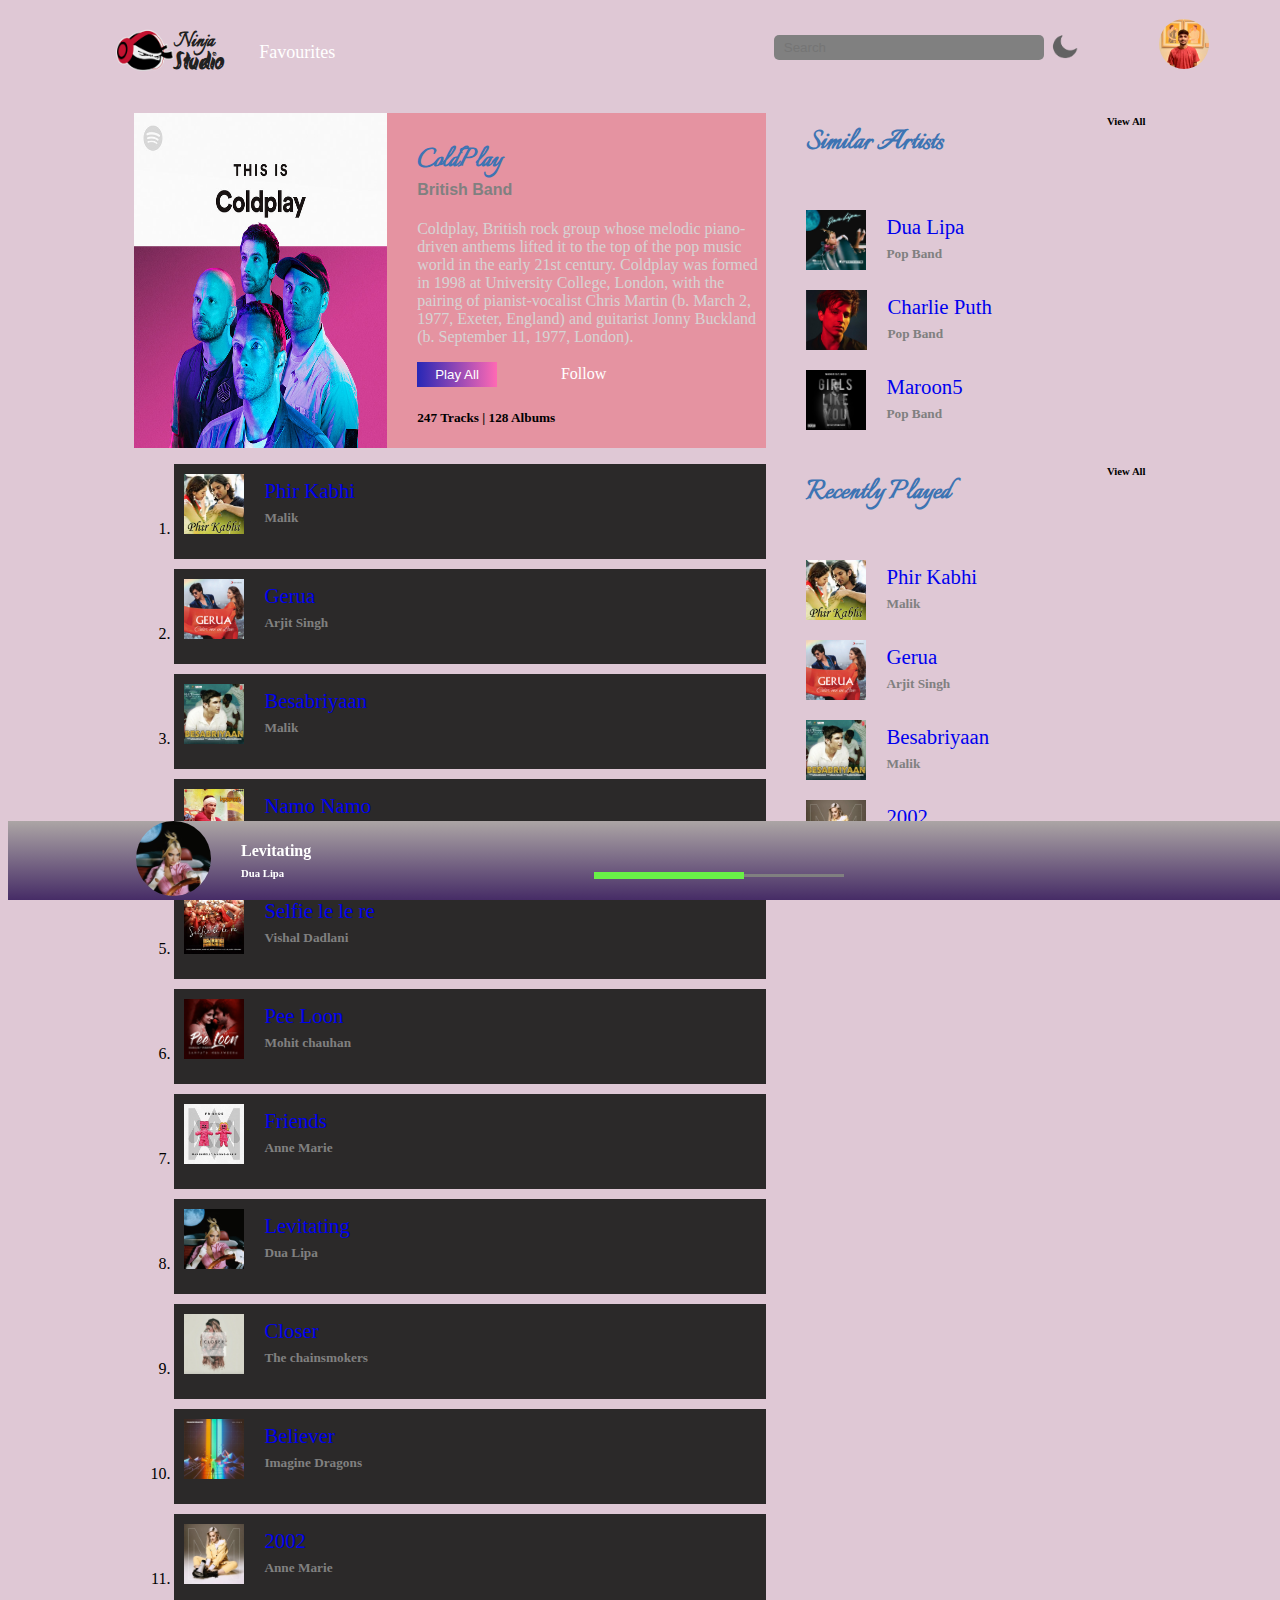
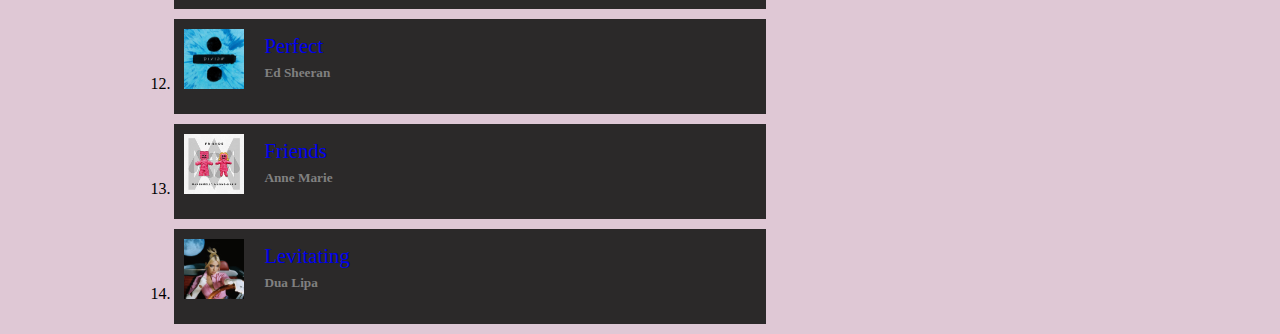
<file: index2.html>
<!DOCTYPE html>
<html lang="en">

<head>
    <meta charset="UTF-8">
    <meta http-equiv="X-UA-Compatible" content="IE=edge">
    <meta name="viewport" content="width=device-width, initial-scale=1.0">
    <link rel="stylesheet" href="style2.css">
    <link rel="stylesheet" href="https://use.fontawesome.com/releases/v5.5.0/css/all.css"
        integrity="sha384-B4dIYHKNBt8Bc12p+WXckhzcICo0wtJAoU8YZTY5qE0Id1GSseTk6S+L3BlXeVIU" crossorigin="anonymous">
    <title>Document</title>
</head>

<body>
    <!-- Navbar -->
    <nav class="navbar">
        <ul class="logo-right" style="list-style-type:none;">
            <li><span><img src="image/logo.png" height="50px"></span></li>
            <li class="ns">
                <div class="ninja">Ninja</div>
                <div class="studio">Studio</div>
            </li>
            <li class="fav"><a href="#"><span><i class="fas fa-heart logo-white"></i></span><span
                        class="fav-text">Favourites</span></a>
            </li>
        </ul>


        <div>
            <div class="search-container">
                <i class="fas fa-search logo-gray"></i>
                <input type="text" placeholder="Search" class="input-field">
                <i class="fas fa-microphone logo-gray"></i>
            </div>
        </div>
        <span class="bell"><a href="#"><i class="fas fa-bell logo-white"></i></a></span>
        <img src="moon.png" id="icon">
        <span><a href="#"><img class="user-img" src="image/Nikhil.jpg" height="50px"></a></span>

    </nav>

    <div class="main-container">
        <img src="image/Artists/Coldplay.jfif">
        <div class="albums-details">
            <h2>ColdPlay</h2>
            <h4>British Band</h4>
            <p>Coldplay, British rock group whose melodic piano-driven anthems lifted it to the top of the pop music
                world in the early 21st century.

                Coldplay was formed in 1998 at University College, London, with the pairing of pianist-vocalist Chris
                Martin (b. March 2, 1977, Exeter, England) and guitarist Jonny Buckland (b. September 11, 1977, London).
            </p>

            <span><button type="button">Play All</button></span>
            <span class="follow">Follow</span>
            <h5>247 Tracks | 128 Albums </h5>
        </div>
    </div>

    <!-- playlist -->
    <div class="playlist">
        <ul style="list-style-type: num;">
            <li><a href="#">
                    <div class="playlist-card">
                        <span><img src="image/Hindi/phir-kabhi.jpg"></span>
                        <div class="text"><span class="playlist-first-line">Phir Kabhi</span>
                            <h5 class="playlist-second-line">Malik</h5>
                        </div>
                        <div class="playlist-heart"><i class="fas fa-heart"></i><i class="fas fa-plus"></i></div>
                    </div>

                </a></li>
            <li><a href="#">
                    <div class="playlist-card">
                        <img src="image/Hindi/Geerua.jfif">
                        <div class="text"><span class="playlist-first-line">Gerua</span>
                            <h5 class="playlist-second-line">Arjit Singh</h5>
                        </div>
                        <div class="playlist-heart"><i class="fas fa-heart"></i><i class="fas fa-plus"></i></div>
                    </div>
                </a></li>
            <li><a href="#">
                    <div class="playlist-card">
                        <img src="image/Hindi/Besabriyaan.jpg">
                        <div class="text"><span class="playlist-first-line">Besabriyaan</span>
                            <h5 class="playlist-second-line">Malik</h5>
                        </div>
                        <div class="playlist-heart"><i class="fas fa-heart"></i><i class="fas fa-plus"></i></div>
                    </div>
                </a></li>
            <li><a href="#">
                    <div class="playlist-card">
                        <img src="image/Hindi/Namo-namo.jpg">
                        <div class="text"><span class="playlist-first-line">Namo Namo</span>
                            <h5 class="playlist-second-line">Malik</h5>
                        </div>
                        <div class="playlist-heart"><i class="fas fa-heart"></i><i class="fas fa-plus"></i></div>
                    </div>
                </a></li>
            <li><a href="#">
                    <div class="playlist-card">
                        <img src="image/Hindi/Selfie.jpg">
                        <div class="text"><span class="playlist-first-line">Selfie le le re</span>
                            <h5 class="playlist-second-line">Vishal Dadlani</h5>
                        </div>
                        <div class="playlist-heart"><i class="fas fa-heart"></i><i class="fas fa-plus"></i></div>
                    </div>
                </a></li>
            <li><a href="#">
                    <div class="playlist-card">
                        <img src="image/Hindi/Pee-loon.jpg">
                        <div class="text"><span class="playlist-first-line">Pee Loon</span>
                            <h5 class="playlist-second-line">Mohit chauhan</h5>
                        </div>
                        <div class="playlist-heart"><i class="fas fa-heart"></i><i class="fas fa-plus"></i></div>
                    </div>
                </a></li>
            <li><a href="#">
                    <div class="playlist-card">
                        <img src="image/English/friends.jpg">
                        <div class="text"><span class="playlist-first-line">Friends</span>
                            <h5 class="playlist-second-line">Anne Marie</h5>
                        </div>
                        <div class="playlist-heart"><i class="fas fa-heart"></i><i class="fas fa-plus"></i></div>
                    </div>
                </a></li>
            <li><a href="#">
                    <div class="playlist-card">
                        <img src="image/English/Levitating.jfif">
                        <div class="text"><span class="playlist-first-line">Levitating</span>
                            <h5 class="playlist-second-line">Dua Lipa</h5>
                        </div>
                        <div class="playlist-heart"><i class="fas fa-heart"></i><i class="fas fa-plus"></i></div>
                    </div>
                </a></li>
            <li><a href="#">
                    <div class="playlist-card">
                        <img src="image/English/Closer.png">
                        <div class="text"><span class="playlist-first-line">Closer</span>
                            <h5 class="playlist-second-line">The chainsmokers</h5>
                        </div>
                        <div class="playlist-heart"><i class="fas fa-heart"></i><i class="fas fa-plus"></i></div>
                    </div>
                </a></li>
            <li><a href="#">
                    <div class="playlist-card">
                        <img src="image/English/Believer.jpg">
                        <div class="text"><span class="playlist-first-line">Believer</span>
                            <h5 class="playlist-second-line">Imagine Dragons</h5>
                        </div>
                        <div class="playlist-heart"><i class="fas fa-heart"></i><i class="fas fa-plus"></i></div>
                    </div>
                </a></li>
            <li><a href="#">
                    <div class="playlist-card">
                        <img src="image/English/2002.webp">
                        <div class="text"><span class="playlist-first-line">2002</span>
                            <h5 class="playlist-second-line">Anne Marie</h5>
                        </div>
                        <div class="playlist-heart"><i class="fas fa-heart"></i><i class="fas fa-plus"></i></div>
                    </div>
                </a></li>
            <li><a href="#">
                    <div class="playlist-card">
                        <img src="image/English/Perfect.jfif">
                        <div class="text"><span class="playlist-first-line">Perfect</span>
                            <h5 class="playlist-second-line">Ed Sheeran</h5>
                        </div>
                        <div class="playlist-heart"><i class="fas fa-heart"></i><i class="fas fa-plus"></i></div>
                    </div>
                </a></li>
            <li><a href="#">
                    <div class="playlist-card">
                        <img src="image/English/friends.jpg">
                        <div class="text"><span class="playlist-first-line">Friends</span>
                            <h5 class="playlist-second-line">Anne Marie</h5>
                        </div>
                        <div class="playlist-heart"><i class="fas fa-heart"></i><i class="fas fa-plus"></i></div>
                    </div>
                </a></li>
            <li><a href="#">
                    <div class="playlist-card">
                        <img src="image/English/Levitating.jfif">
                        <div class="text"><span class="playlist-first-line">Levitating</span>
                            <h5 class="playlist-second-line">Dua Lipa</h5>
                        </div>
                        <div class="playlist-heart"><i class="fas fa-heart"></i><i class="fas fa-plus"></i></div>
                    </div>
                </a></li>
        </ul>
    </div>

    <!-- Similar Artists -->
    <div class="similar-artists">
        <div class="Artists-heading">
            <h3>Similar Artists</h3>
            <h6>View All</h6>
        </div>
        <div class="playlist1">
            <ul style="list-style-type:none ;">
                <li><a href="#">
                    <div class="playlist1-card">
                        <span><img src="image/Dua_lipa.jpg"></span>
                        <div class="text"><span class="playlist-first-line">Dua Lipa</span>
                            <h5 class="playlist-second-line">Pop Band</h5>
                        </div>
                        <div class="playlist-dot"><i class="fas fa-ellipsis-h"></i></div>
                    </div>
                </a></li>
            <li><a href="#">
                    <div class="playlist1-card">
                        <img src="image/Artists/charlie_puth.png">
                        <div class="text"><span class="playlist-first-line">Charlie Puth</span>
                            <h5 class="playlist-second-line">Pop Band</h5>
                        </div>
                        <div class="playlist-dot"><i class="fas fa-ellipsis-h"></i></div>
                    </div>
                </a></li>
            <li><a href="#">
                    <div class="playlist1-card">
                        <img src="image/Maroon5.jpg">
                        <div class="text"><span class="playlist-first-line">Maroon5</span>
                            <h5 class="playlist-second-line">Pop Band</h5>
                        </div>
                        <div class="playlist-dot"><i class="fas fa-ellipsis-h"></i></div>
                    </div>
                </a></li>
            </ul>
        </div>
    </div>

    <!-- Recently Played -->

    <div class="recently-played">
        <div class="Artists-heading">
            <h3>Recently Played</h3>
            <h6>View All</h6>
        </div>
        <div class="playlist1">
            <ul style="list-style-type:none ;">
                <li><a href="#">
                    <div class="playlist1-card">
                        <span><img src="image/Hindi/phir-kabhi.jpg"></span>
                        <div class="text"><span class="playlist-first-line">Phir Kabhi</span>
                            <h5 class="playlist-second-line">Malik</h5>
                        </div>
                        <div class="playlist-dot"><i class="fas fa-heart"></i></div>
                    </div>
                </a></li>
            <li><a href="#">
                    <div class="playlist1-card">
                        <img src="image/Hindi/Geerua.jfif">
                        <div class="text"><span class="playlist-first-line">Gerua</span>
                            <h5 class="playlist-second-line">Arjit Singh</h5>
                        </div>
                        <div class="playlist-dot"><i class="fas fa-heart"></i></div>
                    </div>
                </a></li>
            <li><a href="#">
                    <div class="playlist1-card">
                        <img src="image/Hindi/Besabriyaan.jpg">
                        <div class="text"><span class="playlist-first-line">Besabriyaan</span>
                            <h5 class="playlist-second-line">Malik</h5>
                        </div>
                        <div class="playlist-dot"><i class="fas fa-heart"></i></div>
                    </div>
                </a></li>
                <li><a href="#">
                    <div class="playlist1-card">
                        <img src="image/English/2002.webp">
                        <div class="text"><span class="playlist-first-line">2002</span>
                            <h5 class="playlist-second-line">Anne Marie</h5>
                        </div>
                        <div class="playlist-dot"><i class="fas fa-heart"></i></div>
                    </div>
                </a></li>
                <li><a href="#">
                    <div class="playlist1-card">
                        <img src="image/Hindi/Geerua.jfif">
                        <div class="text"><span class="playlist-first-line">Geerua</span>
                            <h5 class="playlist-second-line">Arjit Singh</h5>
                        </div>
                        <div class="playlist-dot"><i class="fas fa-heart"></i></div>
                    </div>
                </a></li>
                <li><a href="#">
                    <div class="playlist1-card">
                        <img src="image/English/Closer.png">
                        <div class="text"><span class="playlist-first-line">Closer</span>
                            <h5 class="playlist-second-line">Chainsmokers</h5>
                        </div>
                        <div class="playlist-dot"><i class="fas fa-heart"></i></div>
                    </div>
                </a></li>
                <li><a href="#">
                    <div class="playlist1-card">
                        <img src="image/English/friends.jpg">
                        <div class="text"><span class="playlist-first-line">Friends</span>
                            <h5 class="playlist-second-line">Anne Marie</h5>
                        </div>
                        <div class="playlist-dot"><i class="fas fa-heart"></i></div>
                    </div>
                </a></li>
                <li><a href="#">
                    <div class="playlist1-card">
                        <span><img src="image/Hindi/phir-kabhi.jpg"></span>
                        <div class="text"><span class="playlist-first-line">Phir Kabhi</span>
                            <h5 class="playlist-second-line">Malik</h5>
                        </div>
                        <div class="playlist-dot"><i class="fas fa-heart"></i></div>
                    </div>
                </a></li>
            <li><a href="#">
                    <div class="playlist1-card">
                        <img src="image/Hindi/Geerua.jfif">
                        <div class="text"><span class="playlist-first-line">Gerua</span>
                            <h5 class="playlist-second-line">Arjit Singh</h5>
                        </div>
                        <div class="playlist-dot"><i class="fas fa-heart"></i></div>
                    </div>
                </a></li>
            <li><a href="#">
                    <div class="playlist1-card">
                        <img src="image/Hindi/Besabriyaan.jpg">
                        <div class="text"><span class="playlist-first-line">Besabriyaan</span>
                            <h5 class="playlist-second-line">Malik</h5>
                        </div>
                        <div class="playlist-dot"><i class="fas fa-heart"></i></div>
                    </div>
                </a></li>
                <li><a href="#">
                    <div class="playlist1-card">
                        <img src="image/English/2002.webp">
                        <div class="text"><span class="playlist-first-line">2002</span>
                            <h5 class="playlist-second-line">Anne Marie</h5>
                        </div>
                        <div class="playlist-dot"><i class="fas fa-heart"></i></div>
                    </div>
                </a></li>
                <li><a href="#">
                    <div class="playlist1-card">
                        <img src="image/Hindi/Geerua.jfif">
                        <div class="text"><span class="playlist-first-line">Geerua</span>
                            <h5 class="playlist-second-line">Arjit Singh</h5>
                        </div>
                        <div class="playlist-dot"><i class="fas fa-heart"></i></div>
                    </div>
                </a></li>
                <li><a href="#">
                    <div class="playlist1-card">
                        <img src="image/English/Closer.png">
                        <div class="text"><span class="playlist-first-line">Closer</span>
                            <h5 class="playlist-second-line">Chainsmokers</h5>
                        </div>
                        <div class="playlist-dot"><i class="fas fa-heart"></i></div>
                    </div>
                </a></li>
                <li><a href="#">
                    <div class="playlist1-card">
                        <img src="image/English/friends.jpg">
                        <div class="text"><span class="playlist-first-line">Friends</span>
                            <h5 class="playlist-second-line">Anne Marie</h5>
                        </div>
                        <div class="playlist-dot"><i class="fas fa-heart"></i></div>
                    </div>
                </a></li>
                
            </ul>
        </div>
    </div>



    <!-- footer -->


    <footer class="controller">
        <div class="song-detail">
            <div class="song-detail-image">
                <img src="image/English/Levitating.jfif" height="75px" width="75px">
            </div>
            <div class="song-detail-name">
                <div>
                    <h4>Levitating</h4>
                    <h6>Dua Lipa</h6>
                </div>
            </div>
            <div class="song-detail-icon">
                <span><i class="far fa-heart"></i></span>
                <span><i class="fas fa-ban"></i></span>
            </div>
        </div>
        <div class="song-duration">
            <div class="icon-controller">
                <span><a href=""><i class="fas fa-step-backward"></i></a></span>
                <span><a href="#"><i id="play" class="fas fa-play"
                            onClick="document.getElementById('Levitating_song_play').play(); return false;"></i></a></span>
                <span><a href=""><i class="fas fa-step-forward"></i></a></span>
            </div>
            <div class="control">
            </div>

            <div class="current">
            </div>

        </div>
        <div class="volume-controller">
            <span><i class="fas fa-list-ul"></i></span>
            <span><i class="fas fa-desktop"></i></span>
            <span><i class="fas fa-volume-up"></i></span>
            
                <div class="volume-control">

                </div>
                <div class="volume-current">

                </div>
        </div>
    </footer>

    <script>


        var icon = document.getElementById("icon");
        icon.onclick = function () {
            document.body.classList.toggle("dark-theme");

            if (document.body.classList.contains("dark-theme")) {
                icon.src = "sun.png";
            } else {
                icon.src = "moon.png";
            }
        }
    </script>
</body>

</html>
</file>
<file: style2.css>
@import url("https://fonts.googleapis.com/css2?family=Italianno&display=swap");
@import url("https://fonts.googleapis.com/css2?family=Akronim&display=swap");
@keyframes rotate {
  from {
    transform: rotate(0deg);
  }

  to {
    transform: rotate(360deg);
  }
}

@keyframes color {
  form {
    color: rgb(61, 116, 179);
  }

  20% {
    color: rgb(39, 84, 136);
  }

  40% {
    color: rgb(87, 61, 179);
  }

  60% {
    color: rgb(142, 61, 179);
  }

  80% {
    color: rgb(179, 61, 150);
  }

  to {
    color: rgb(109, 36, 91);
  }
}

:root {
  --primary-color: #dfc8d5;
  --secondary-color: #212121;
}

body {
  background: var(--primary-color);
  overflow-x: hidden;
}

.navbar {
  display: flex;
  flex-direction: row;
  justify-content: flex-end;
  width: 90%;
  margin: 10px 5%;
  line-height: 2rem;
}

.ns {
  display: flex;
  flex-direction: column;
  color: var(--secondary-color);
}

.ninja {
  height: 25px;
  font-family: "Italianno", cursive;
  font-weight: bold;
  font-size: x-large;
}

.studio {
  height: 25px;
  margin-top: -5px;
  font-weight: bold;
  font-size: x-large;
  font-family: "Akronim", cursive;
}

.fav {
  margin-left: 35px;
  margin-top: 10px;
  font-family: cursive;
  text-decoration-line: none;
}

.fav-text {
  text-decoration-line: none;
  font-size: large;
  color: rgb(255, 255, 255);
}

.search-container {
  background-color: gray;
  padding: 0 5px;
  line-height: 1.5rem;
  border-radius: 5px;
  margin-top: 25px;
  margin-right: 55px;
}

.input-field {
  background-color: transparent;
  border: 0;
  color: var(--secondary-color);
  width: 250px;
  padding: 5px;
}

.user-img {
  border-radius: 50%;
  margin-top: 9px;
}

.logo-right {
  margin-right: auto;
  display: flex;
}

.logo-white {
  color: var(--secondary-color);
}

.logo-gray {
  color: rgb(189, 189, 189);
}

.bell {
  margin-top: 22px;
  margin-right: -50px;
}
#icon {
  width: 30px;
  height: 30px;
  cursor: pointer;
  margin-top: 22px;
  margin-right: 80px;
}

.dark-theme {
  --primary-color: #000106;
  --secondary-color: #fff;
}

/* Main Container */
.main-container {
  width: 50%;
  margin-left: 10%;
  display: flex;
  background-color: rgb(229, 147, 161);
}

.main-container img {
  width: 40%;
}

.albums-details {
  margin-left: 30px;
}

.main-container h2,
h3 {
  font-family: "Italianno", cursive;
  color: rgb(61, 116, 179);
  animation: color 2.5s infinite ease-in-out alternate;
  font-size: 2rem;
}

.main-container h4 {
  font-family: "Gill Sans", "Gill Sans MT", Calibri, "Trebuchet MS", sans-serif;
  color: gray;
  font-size: 1rem;
  margin-top: -25px;
}
.albums-detail h5 {
  color: white;
}

a {
  text-decoration: none;
}

.main-container p {
  font-family: Cambria, Cochin, Georgia, Times, "Times New Roman", serif;
  color: rgb(214, 212, 212);
}
button {
  background: linear-gradient(90deg, rgb(39, 39, 182), hotpink);
  border: 0px;
  padding: 5px 18px;
  color: white;
  margin-right: 60px;
}

.follow {
  font-family: cursive;
  color: white;
}

button:hover {
  background: linear-gradient(90deg, rgb(65, 65, 155), rgb(196, 105, 120));
}

/* Playlist */
.playlist {
  width: 50%;
  margin-left: 10%;
}

.playlist ul li {
  background-color: rgb(43, 41, 41);
  margin-top: 10px;
  padding: 10px;
  height: 75px;
}

.playlist ul li a div {
  width: 100%;
  height: 75px;
}

.playlist ul li a div img {
  width: 60px;
  height: 60px;
  object-fit: cover;
}

.playlist-card {
  display: flex;
  height: 80px;
  width: 50%;
}

.playlist-first-line {
  font-size: 1.3rem;
  margin-top: 20px;
}

.text {
  margin-top: 5px;
  margin-left: 20px;
}

.playlist-second-line {
  margin-top: 7px;
  color: gray;
}

.playlist-card .playlist-heart {
  padding-top: 20px;
  padding-left: 80px;
}

.playlist-heart {
  color: red;
  /* margin-left: 350px; */
  margin-right: -405px;
}

.fa-plus {
  margin-left: 15px;
  color: white;
}

/* Similar Artists */

.Artists-heading {
  display: flex;
  justify-content: space-between;
  margin-left: 40px;
}

.similar-artists {
  margin-top: -1850px;
  width: 30%;
  margin-left: 60%;
  top: 200px;
  height: 600px;
  padding-right: 90px;
}

.playlist1 ul li a div {
  width: 100%;
}

.playlist1 ul li a div img {
  height: 60px;
  object-fit: cover;
}

.playlist1-card {
  display: flex;
  height: 80px;
  width: 50%;
}

.playlist-dot {
  padding-top: 20px;
  padding-left: -40px;
}

.playlist-dot {
  color: rgb(131, 126, 126);
  margin-right: -275px;
}
/* Recently played */

.recently-played {
  width: 30%;
  margin-left: 60%;
  margin-top: -250px;
  overflow: auto;
  overflow-x: hidden;
  height: 400px;
  padding-right: 295px;
}

.fa-heart {
  color: red;
}

/* Controller */
.controller {
  display: flex;
  position: fixed;
  bottom: 0;
  width: 100%;
  background: #6cf;
  background: linear-gradient(rgb(172, 165, 165), rgb(70, 44, 102));
}

.song-detail {
  display: flex;
  margin-left: 10%;
}

.song-detail-image img {
  animation: rotate 5s infinite;
  border-radius: 50%;
}

.song-detail-name {
  height: 30px;
  margin-left: 30px;
  color: white;
  font-family: cursive;
  display: block;
}

.song-detail-name h6 {
  margin-top: -15px;
}

.song-detail-icon {
  /* background-color: chartreuse; */
  display: flex;
  margin-top: 30px;
  color: gray;
}

.song-detail-icon span {
  margin-left: 7px;
  margin-right: 7px;
}

/* song duration */

.song-duration span a {
  color: white;
}
.icon-controller {
  margin-left: 325px;
  margin-top: 15px;
}
.icon-controller span {
  margin-left: 25px;
}

.control {
  width: 250px;
  height: 3px;
  background-color: gray;
  margin-top: 20px;
  margin-left: 255px;
}

.current {
  width: 150px;
  height: 7px;
  background-color: rgb(105, 241, 71);
  margin-top: -5px;
  margin-left: 255px;
}

/* volume */
.volume-controller {
  margin-left: 365px;
  margin-top: 25px;
}

.volume-controller span {
  margin-left: 15px;
  color: white;
}

.volume-control {
  margin-top: -10px;
  margin-left: 120px;
  width: 80px;
  height: 4px;
  background-color: gray;
}

.volume-current {
  margin-left: 120px;
  margin-top: -5px;
  width: 45px;
  height: 6px;
  background-color: greenyellow;
}

.expand {
  color: white;
}

@media only screen and (max-width: 1200px){
  .playlist-heart{
    margin-left: -200px;
  }
}

@media only screen and (max-width: 1025px){
  .similar-artists{
    margin-top: -1500px;
  }
  
  .main-container {
    width: 90%;
    margin-left: 10%;
    display: flex;
    background-color: rgb(229, 147, 161);
  }
  
  .song-duration{
    margin-left: -120px;
  }

  .volume-controller{
    margin-left: 150px;
  }
}

/* mobile view */
@media only screen and (max-width: 420px) {
  body{
    width: 350px;
  }
  /* Navbar */
  .search-container {
    display: none;
  }

  .logo-right{
    margin-left: -35px;
  }

  .fav {
    display: none;
  }

  .bell{
    margin-right:  -90px;
  }

  .user-img{
    margin-right: -40px;
  }

  /*cover image  */
  .main-container {
    width: 400px;
    margin-left: 20px;
    display: flex;
    background-color: rgb(229, 147, 161);
  }
  .main-container img{
    width: 100px;
    height: 100px;
  }

  .main-container div p{
    width: 300px;
    margin-left: -100px;
  }
  .playlist{
    width: 100%;
    margin-left: 0%;
  }


  .recently-played,.similar-artists{
    display: none;
  }

  /* controller */
  .controller{
    width: 461px;
    overflow: hidden;
    position: fixed;
    margin-bottom: 1px;
  }

  .song-detail-name,.song-detail-icon{
    display: none;
  }

  .song-duration{
    margin-left: -220px;
  }
}
</file>
